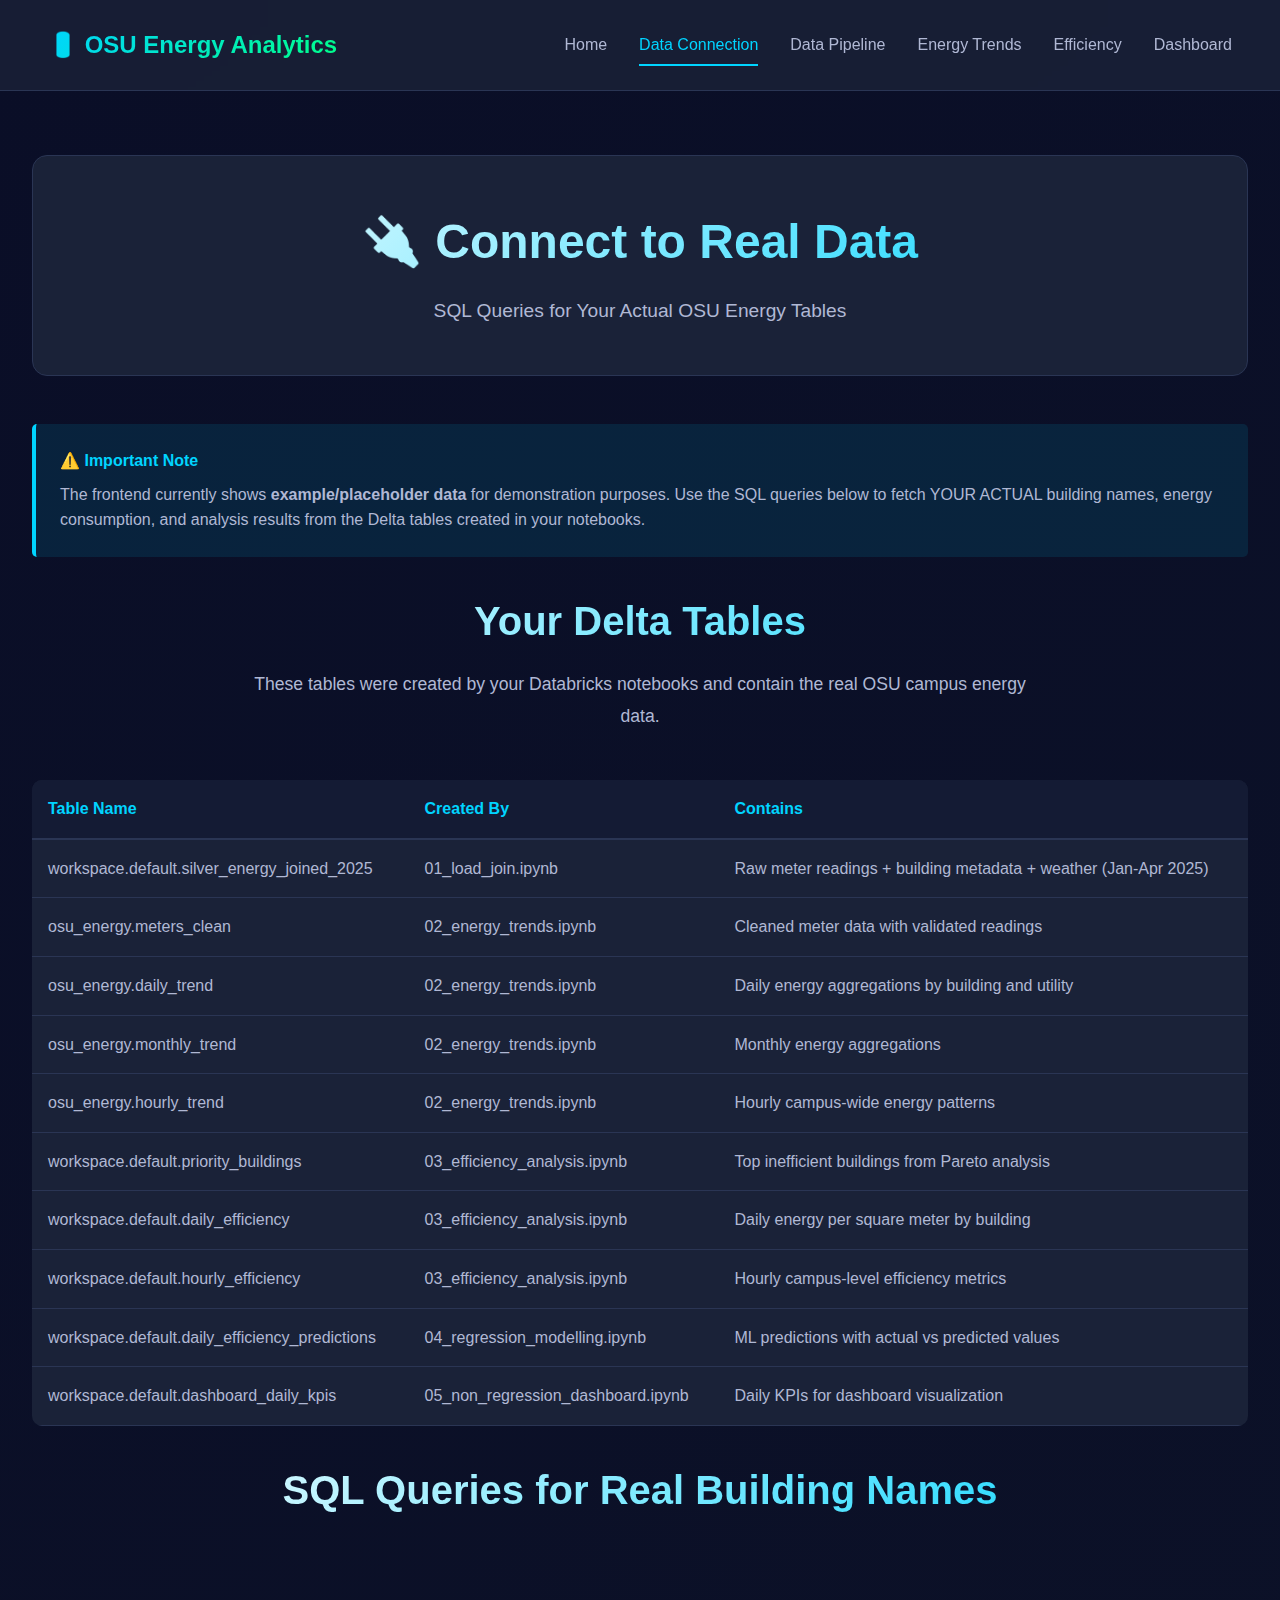
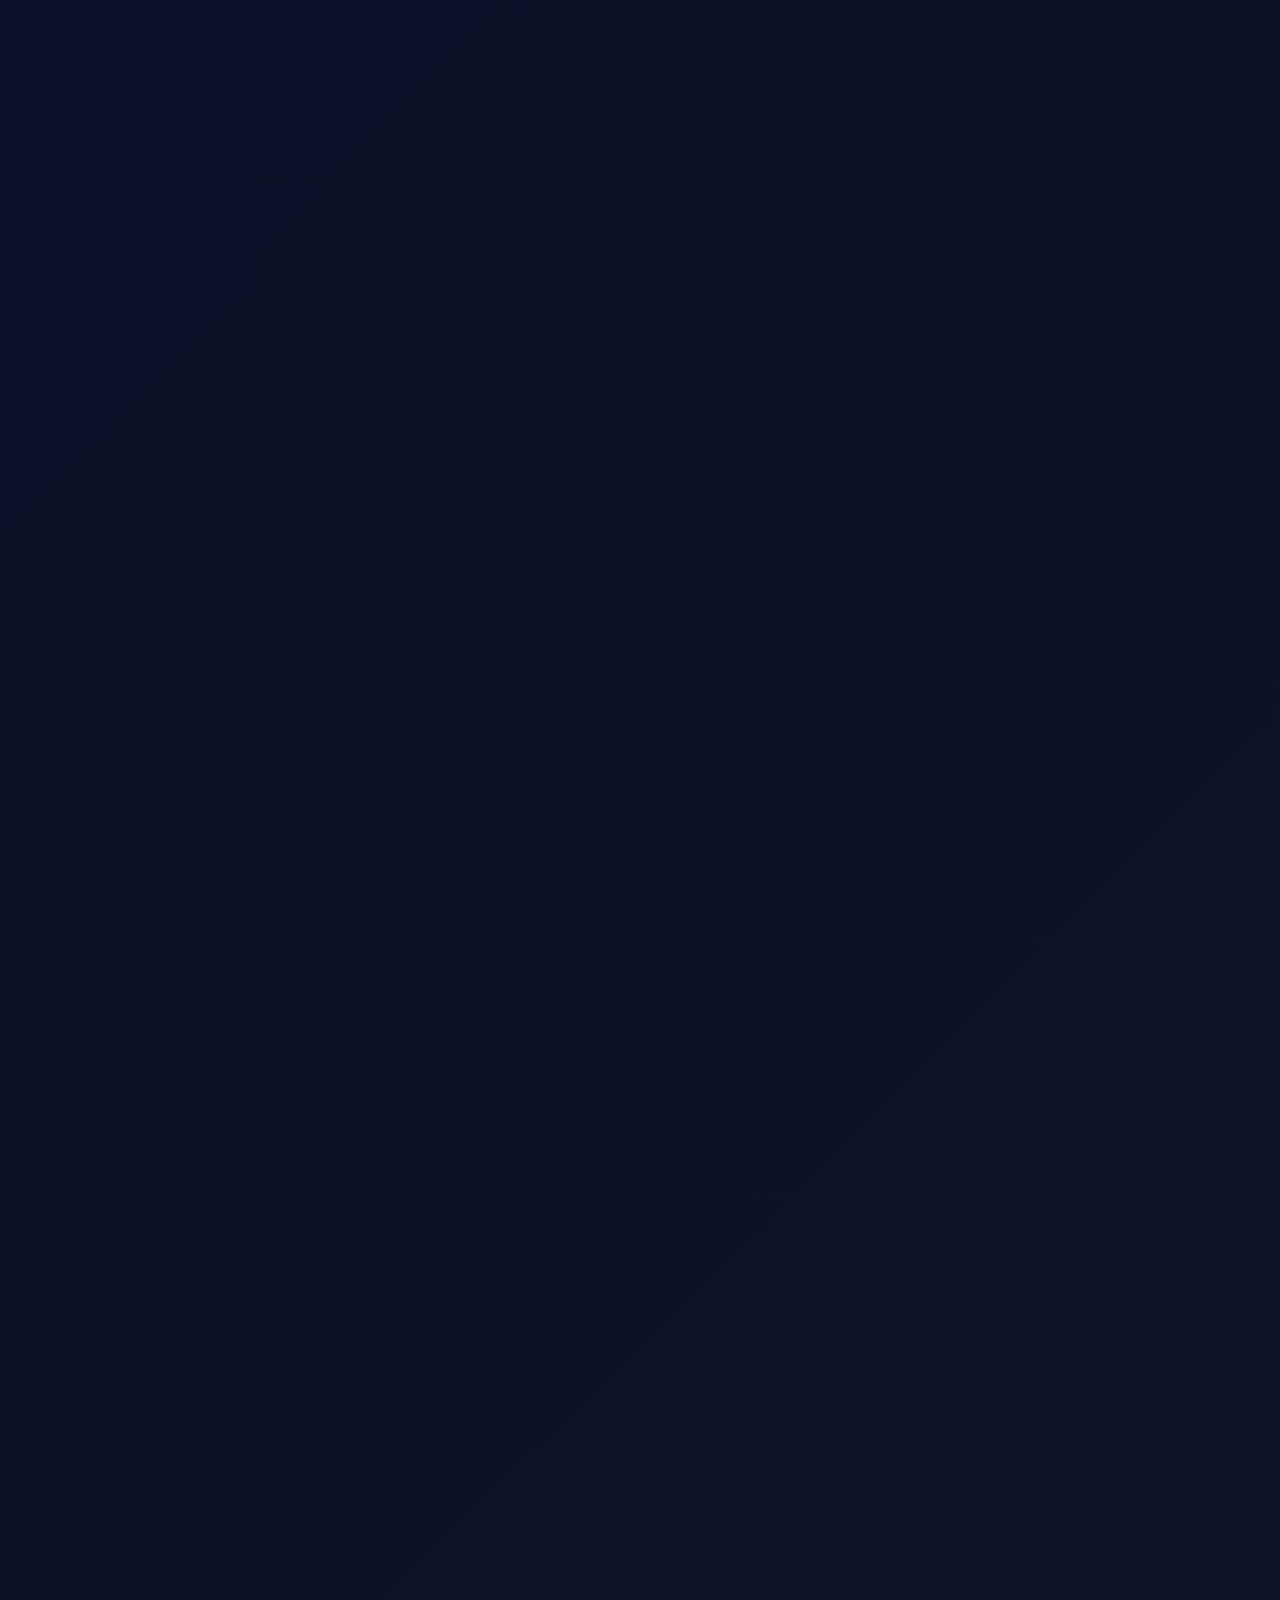
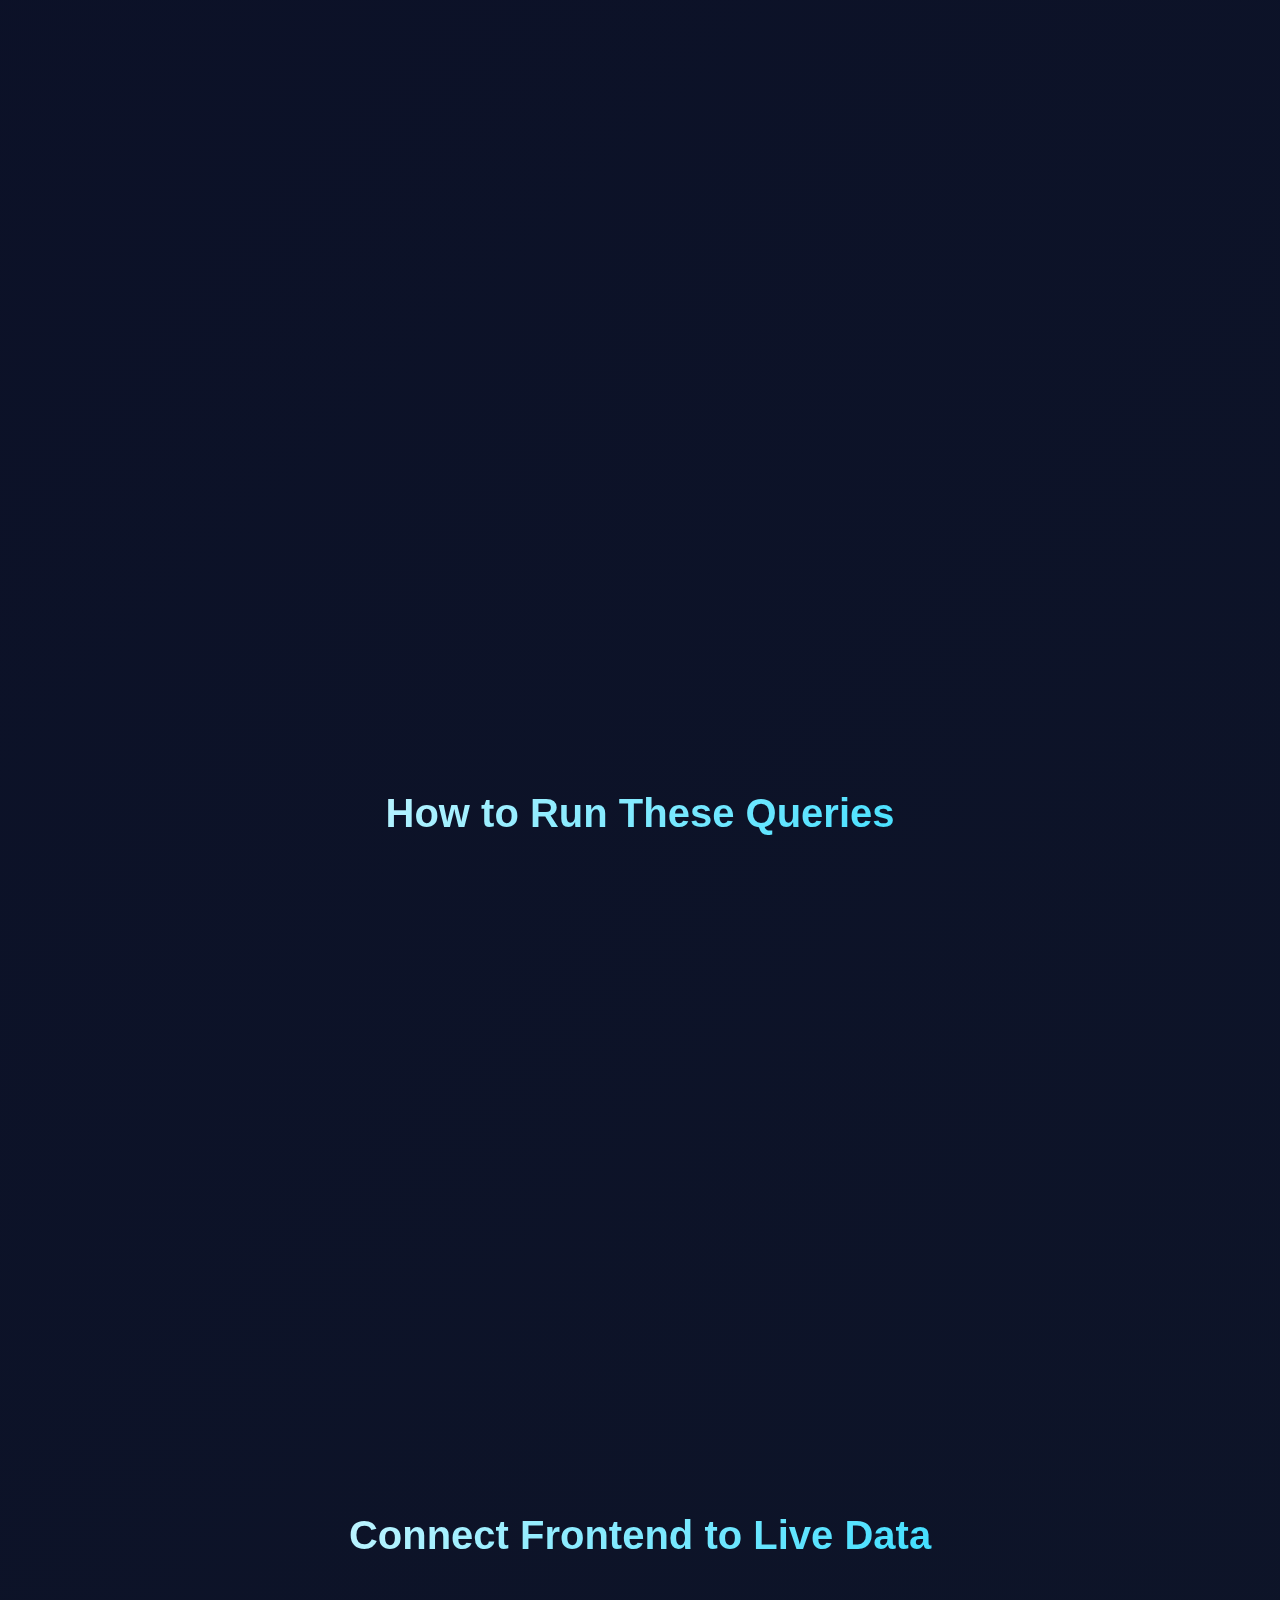
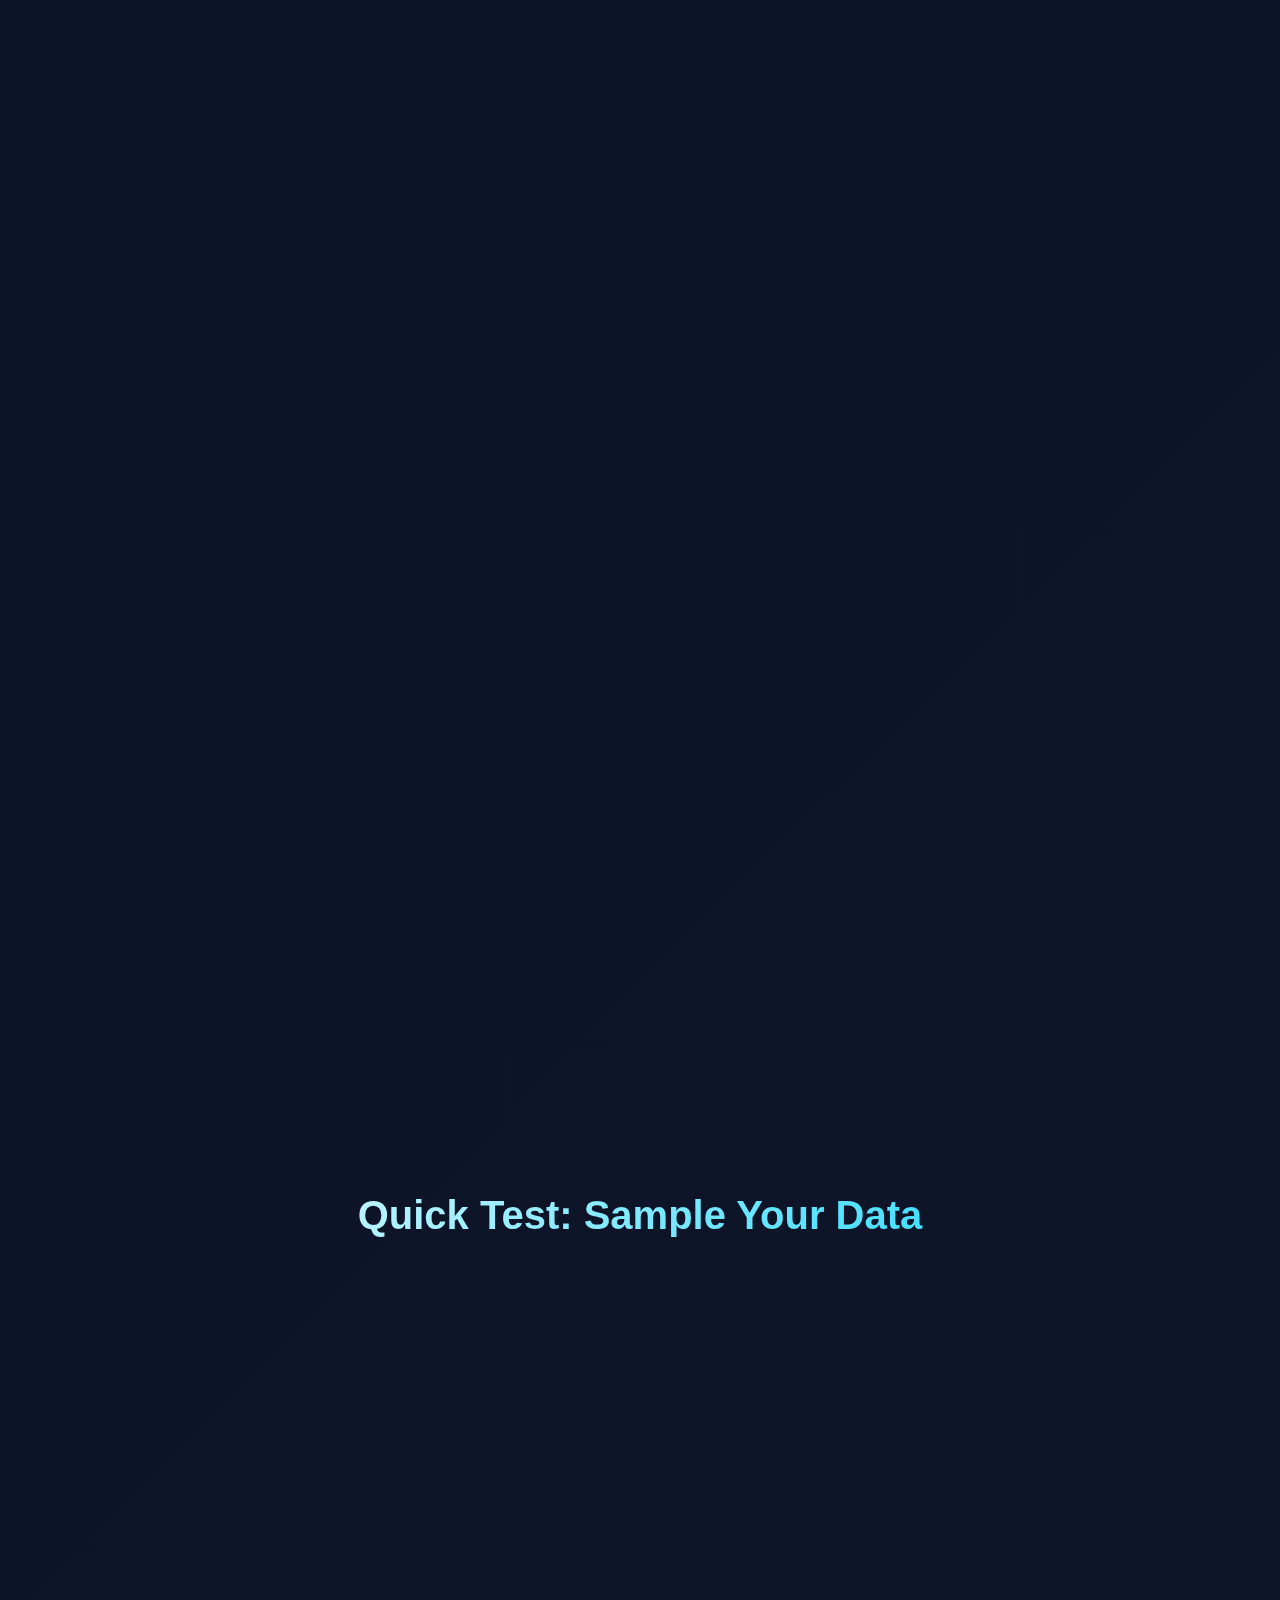
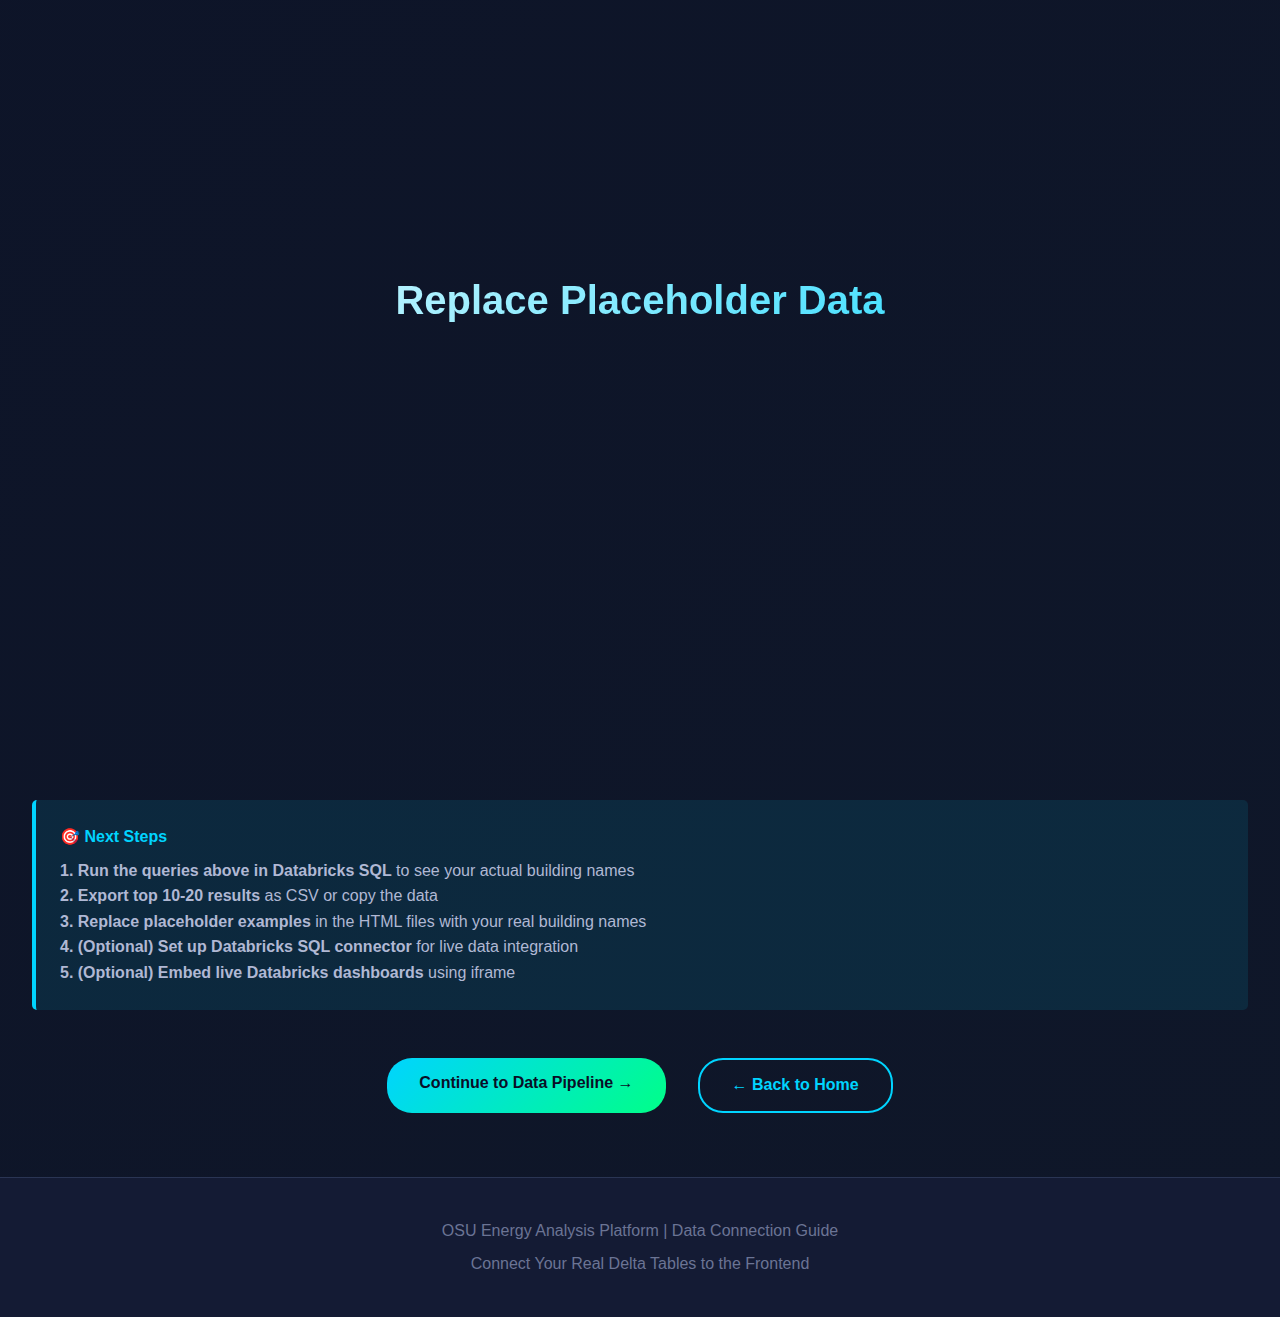
<file: frontend/data-connection.html>
<!doctype html>
<html lang="en">
  <head>
    <meta charset="UTF-8" />
    <meta name="viewport" content="width=device-width, initial-scale=1.0" />
    <title>Data Connection Guide | OSU Energy Analytics</title>
    <link rel="stylesheet" href="styles.css" />
  </head>
  <body>
    <nav class="navbar">
      <div class="nav-brand">
        <h1>🔋 OSU Energy Analytics</h1>
      </div>
      <div class="nav-links">
        <a href="index.html">Home</a>
        <a href="data-connection.html" class="active">Data Connection</a>
        <a href="data-pipeline.html">Data Pipeline</a>
        <a href="energy-trends.html">Energy Trends</a>
        <a href="efficiency-analysis.html">Efficiency</a>
        <a href="dashboard.html">Dashboard</a>
      </div>
    </nav>

    <div class="container">
      <div class="content-header">
        <h1>🔌 Connect to Real Data</h1>
        <p class="subtitle">SQL Queries for Your Actual OSU Energy Tables</p>
      </div>

      <section>
        <div class="highlight-box">
          <h4>⚠️ Important Note</h4>
          <p>
            The frontend currently shows
            <strong>example/placeholder data</strong> for demonstration
            purposes. Use the SQL queries below to fetch YOUR ACTUAL building
            names, energy consumption, and analysis results from the Delta
            tables created in your notebooks.
          </p>
        </div>
      </section>

      <section>
        <h2 class="section-title">Your Delta Tables</h2>
        <p class="section-description">
          These tables were created by your Databricks notebooks and contain the
          real OSU campus energy data.
        </p>

        <table class="data-table">
          <thead>
            <tr>
              <th>Table Name</th>
              <th>Created By</th>
              <th>Contains</th>
            </tr>
          </thead>
          <tbody>
            <tr>
              <td>workspace.default.silver_energy_joined_2025</td>
              <td>01_load_join.ipynb</td>
              <td>
                Raw meter readings + building metadata + weather (Jan-Apr 2025)
              </td>
            </tr>
            <tr>
              <td>osu_energy.meters_clean</td>
              <td>02_energy_trends.ipynb</td>
              <td>Cleaned meter data with validated readings</td>
            </tr>
            <tr>
              <td>osu_energy.daily_trend</td>
              <td>02_energy_trends.ipynb</td>
              <td>Daily energy aggregations by building and utility</td>
            </tr>
            <tr>
              <td>osu_energy.monthly_trend</td>
              <td>02_energy_trends.ipynb</td>
              <td>Monthly energy aggregations</td>
            </tr>
            <tr>
              <td>osu_energy.hourly_trend</td>
              <td>02_energy_trends.ipynb</td>
              <td>Hourly campus-wide energy patterns</td>
            </tr>
            <tr>
              <td>workspace.default.priority_buildings</td>
              <td>03_efficiency_analysis.ipynb</td>
              <td>Top inefficient buildings from Pareto analysis</td>
            </tr>
            <tr>
              <td>workspace.default.daily_efficiency</td>
              <td>03_efficiency_analysis.ipynb</td>
              <td>Daily energy per square meter by building</td>
            </tr>
            <tr>
              <td>workspace.default.hourly_efficiency</td>
              <td>03_efficiency_analysis.ipynb</td>
              <td>Hourly campus-level efficiency metrics</td>
            </tr>
            <tr>
              <td>workspace.default.daily_efficiency_predictions</td>
              <td>04_regression_modelling.ipynb</td>
              <td>ML predictions with actual vs predicted values</td>
            </tr>
            <tr>
              <td>workspace.default.dashboard_daily_kpis</td>
              <td>05_non_regression_dashboard.ipynb</td>
              <td>Daily KPIs for dashboard visualization</td>
            </tr>
          </tbody>
        </table>
      </section>

      <section>
        <h2 class="section-title">SQL Queries for Real Building Names</h2>

        <div class="info-card">
          <h3>Query 1: Get All Building Names</h3>
          <div class="code-block">
            <pre>
SELECT DISTINCT
    sitename,
    buildingname,
    campusname,
    grossarea
FROM workspace.default.silver_energy_joined_2025
WHERE grossarea IS NOT NULL
ORDER BY sitename
LIMIT 100;</pre
            >
          </div>
          <p style="margin-top: 1rem; color: var(--text-secondary)">
            ✅ Use this to see actual OSU building names like "Thompson
            Library", "Ohio Union", "Dreese Labs", etc.
          </p>
        </div>

        <div class="info-card">
          <h3>Query 2: Top 10 Energy Consumers</h3>
          <div class="code-block">
            <pre>
SELECT 
    sitename,
    SUM(readingvalue) as total_consumption,
    utility,
    COUNT(*) as reading_count
FROM workspace.default.silver_energy_joined_2025
WHERE readingvalue IS NOT NULL
GROUP BY sitename, utility
ORDER BY total_consumption DESC
LIMIT 10;</pre
            >
          </div>
        </div>

        <div class="info-card">
          <h3>Query 3: Most Inefficient Buildings (Real Data)</h3>
          <div class="code-block">
            <pre>
SELECT 
    sitename,
    ROUND(AVG(energy_per_sqm), 2) as avg_energy_per_sqm,
    ROUND(AVG(square_meters), 0) as building_size_sqm,
    utility,
    campusname
FROM workspace.default.daily_efficiency
GROUP BY sitename, utility, campusname
ORDER BY avg_energy_per_sqm DESC
LIMIT 20;</pre
            >
          </div>
          <p style="margin-top: 1rem; color: var(--text-secondary)">
            🚨 This shows YOUR ACTUAL worst-performing buildings, not fake
            examples
          </p>
        </div>

        <div class="info-card">
          <h3>Query 4: Priority Buildings from Pareto Analysis</h3>
          <div class="code-block">
            <pre>
SELECT 
    sitename,
    ROUND(excess_energy_kwh / 1000, 1) as excess_MWh,
    ROUND(cumulative_pct, 1) as cumulative_percent,
    ROUND(inefficiency_ratio, 2) as inefficiency_multiplier,
    month,
    utility
FROM workspace.default.priority_buildings
ORDER BY excess_energy_kwh DESC
LIMIT 15;</pre
            >
          </div>
        </div>

        <div class="info-card">
          <h3>Query 5: Daily Campus Summary (Real Dates)</h3>
          <div class="code-block">
            <pre>
SELECT 
    day,
    n_buildings,
    ROUND(total_usage / 1000000, 2) as total_GWh,
    ROUND(avg_energy_per_sqm, 2) as avg_efficiency
FROM workspace.default.dashboard_daily_kpis
ORDER BY day DESC
LIMIT 30;</pre
            >
          </div>
        </div>

        <div class="info-card">
          <h3>Query 6: Utility Breakdown</h3>
          <div class="code-block">
            <pre>
SELECT 
    utility,
    COUNT(DISTINCT sitename) as num_buildings,
    ROUND(SUM(total_usage) / 1000000, 2) as total_GWh,
    ROUND(AVG(energy_per_sqm), 2) as avg_efficiency
FROM workspace.default.daily_efficiency
GROUP BY utility
ORDER BY total_GWh DESC;</pre
            >
          </div>
        </div>
      </section>

      <section>
        <h2 class="section-title">How to Run These Queries</h2>

        <div class="content-grid">
          <div class="info-card">
            <h3>Option 1: Databricks SQL</h3>
            <ol>
              <li>Open Databricks workspace</li>
              <li>Go to "SQL" → "SQL Editor"</li>
              <li>Paste any query above</li>
              <li>Click "Run"</li>
              <li>Export results as CSV or JSON</li>
            </ol>
          </div>

          <div class="info-card">
            <h3>Option 2: In Your Notebook</h3>
            <div class="code-block">
              <pre>
# Python in Databricks notebook
df = spark.sql("""
    SELECT sitename, 
           AVG(energy_per_sqm) as avg_eff
    FROM workspace.default.daily_efficiency
    GROUP BY sitename
    ORDER BY avg_eff DESC
""")

display(df)</pre
              >
            </div>
          </div>

          <div class="info-card">
            <h3>Option 3: PySpark DataFrame</h3>
            <div class="code-block">
              <pre>
# Load table directly
from pyspark.sql import functions as F

buildings = spark.table(
    "workspace.default.daily_efficiency"
)

top_inefficient = (
    buildings
    .groupBy("sitename")
    .agg(F.avg("energy_per_sqm").alias("avg_eff"))
    .orderBy(F.col("avg_eff").desc())
    .limit(10)
)

display(top_inefficient)</pre
              >
            </div>
          </div>
        </div>
      </section>

      <section>
        <h2 class="section-title">Connect Frontend to Live Data</h2>

        <div class="info-card">
          <h3>🔌 Integration Options</h3>

          <h4 style="margin-top: 2rem; color: var(--accent-color)">
            1. Databricks SQL Warehouse (Recommended)
          </h4>
          <p>Create REST API endpoints for your queries:</p>
          <div class="code-block">
            <pre>
# Install databricks-sql-connector
pip install databricks-sql-connector

# Python script to fetch data
from databricks import sql

connection = sql.connect(
    server_hostname="your-workspace.cloud.databricks.com",
    http_path="/sql/1.0/warehouses/your-warehouse-id",
    access_token="your-token"
)

cursor = connection.cursor()
cursor.execute("SELECT * FROM workspace.default.priority_buildings")
results = cursor.fetchall()</pre
            >
          </div>

          <h4 style="margin-top: 2rem; color: var(--accent-color)">
            2. Export to JSON
          </h4>
          <p>Export query results and load them in the frontend:</p>
          <div class="code-block">
            <pre>
// In your JavaScript (script.js)
fetch('data/priority_buildings.json')
    .then(response => response.json())
    .then(data => {
        // Update charts with real data
        updateDashboard(data);
    });</pre
            >
          </div>

          <h4 style="margin-top: 2rem; color: var(--accent-color)">
            3. Embed Databricks Dashboard
          </h4>
          <p>Create a Databricks SQL Dashboard and embed it:</p>
          <div class="code-block">
            <pre>
&lt;iframe 
    src="https://your-workspace.cloud.databricks.com/sql/dashboards/your-dashboard-id"
    width="100%" 
    height="800px"
&gt;&lt;/iframe&gt;</pre
            >
          </div>
        </div>
      </section>

      <section>
        <h2 class="section-title">Quick Test: Sample Your Data</h2>

        <div class="info-card">
          <h3>Run This Query Now</h3>
          <p>Get a quick sample of your actual building names and data:</p>
          <div class="code-block">
            <pre>
-- Copy and paste into Databricks SQL Editor
SELECT 
    sitename as building_name,
    buildingname as formal_name,
    campusname as campus,
    ROUND(grossarea, 0) as size_sqm,
    utility,
    ROUND(AVG(readingvalue), 2) as avg_consumption,
    COUNT(*) as readings
FROM workspace.default.silver_energy_joined_2025
WHERE sitename IS NOT NULL 
  AND readingvalue > 0
GROUP BY sitename, buildingname, campusname, grossarea, utility
ORDER BY RAND()
LIMIT 10;</pre
            >
          </div>
          <p style="margin-top: 1rem; color: var(--success)">
            ✅ This will show you 10 random REAL buildings from your dataset!
          </p>
        </div>
      </section>

      <section>
        <h2 class="section-title">Replace Placeholder Data</h2>

        <div class="info-card">
          <h3>Where to Update</h3>
          <table class="data-table">
            <thead>
              <tr>
                <th>Frontend File</th>
                <th>What to Replace</th>
                <th>Data Source</th>
              </tr>
            </thead>
            <tbody>
              <tr>
                <td>efficiency-analysis.html</td>
                <td>Table rows with fake building names</td>
                <td>Query 3: Most Inefficient Buildings</td>
              </tr>
              <tr>
                <td>dashboard.html</td>
                <td>Sample building summary data</td>
                <td>Query 4: Priority Buildings</td>
              </tr>
              <tr>
                <td>script.js</td>
                <td>Chart data arrays (monthlyData, hourlyData, etc.)</td>
                <td>Queries 5-6: Daily/Utility summaries</td>
              </tr>
            </tbody>
          </table>
        </div>
      </section>

      <div class="highlight-box" style="margin: 3rem 0">
        <h4>🎯 Next Steps</h4>
        <p>
          <strong>1. Run the queries above in Databricks SQL</strong> to see
          your actual building names<br />
          <strong>2. Export top 10-20 results</strong> as CSV or copy the
          data<br />
          <strong>3. Replace placeholder examples</strong> in the HTML files
          with your real building names<br />
          <strong>4. (Optional) Set up Databricks SQL connector</strong> for
          live data integration<br />
          <strong>5. (Optional) Embed live Databricks dashboards</strong> using
          iframe
        </p>
      </div>

      <div
        style="
          display: flex;
          justify-content: center;
          gap: 2rem;
          margin-top: 3rem;
        "
      >
        <a href="data-pipeline.html" class="btn btn-primary"
          >Continue to Data Pipeline →</a
        >
        <a href="index.html" class="btn btn-secondary">← Back to Home</a>
      </div>
    </div>

    <footer>
      <p>OSU Energy Analysis Platform | Data Connection Guide</p>
      <p>Connect Your Real Delta Tables to the Frontend</p>
    </footer>

    <script src="script.js"></script>
  </body>
</html>
</file>
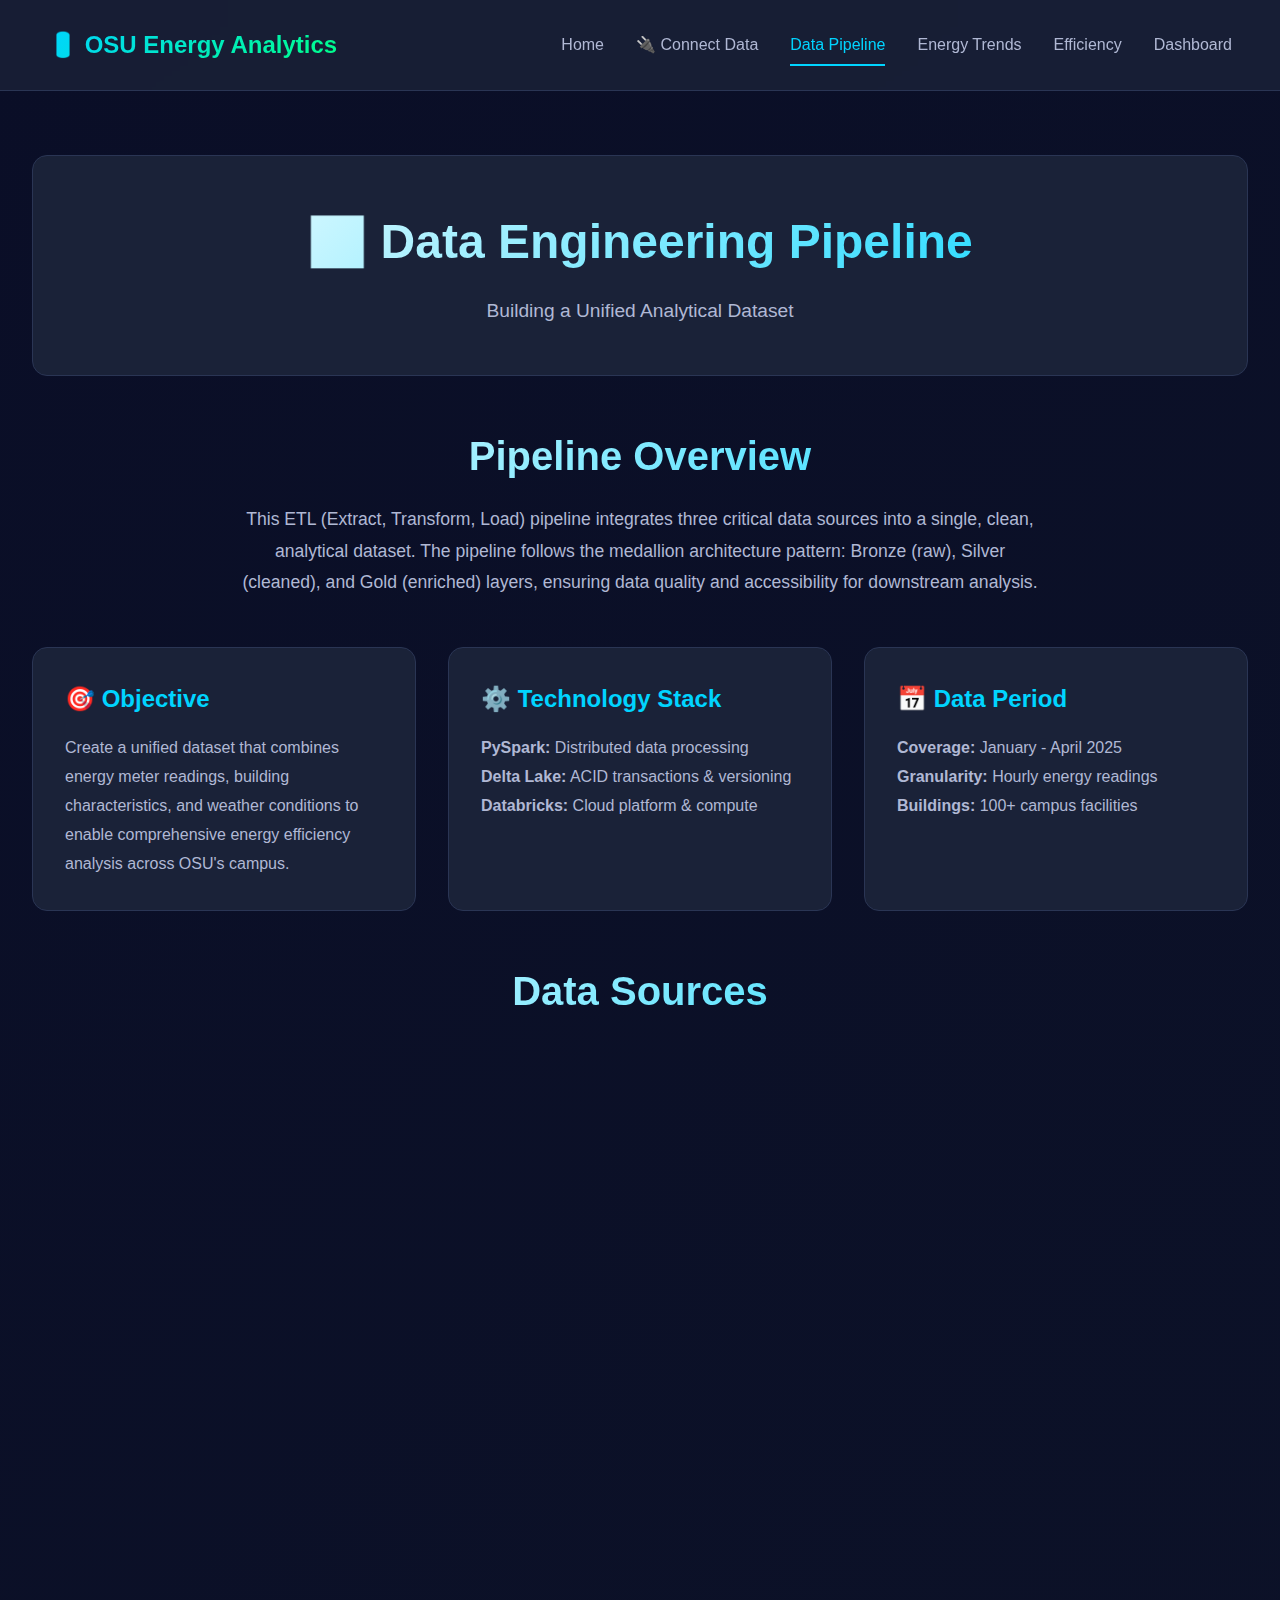
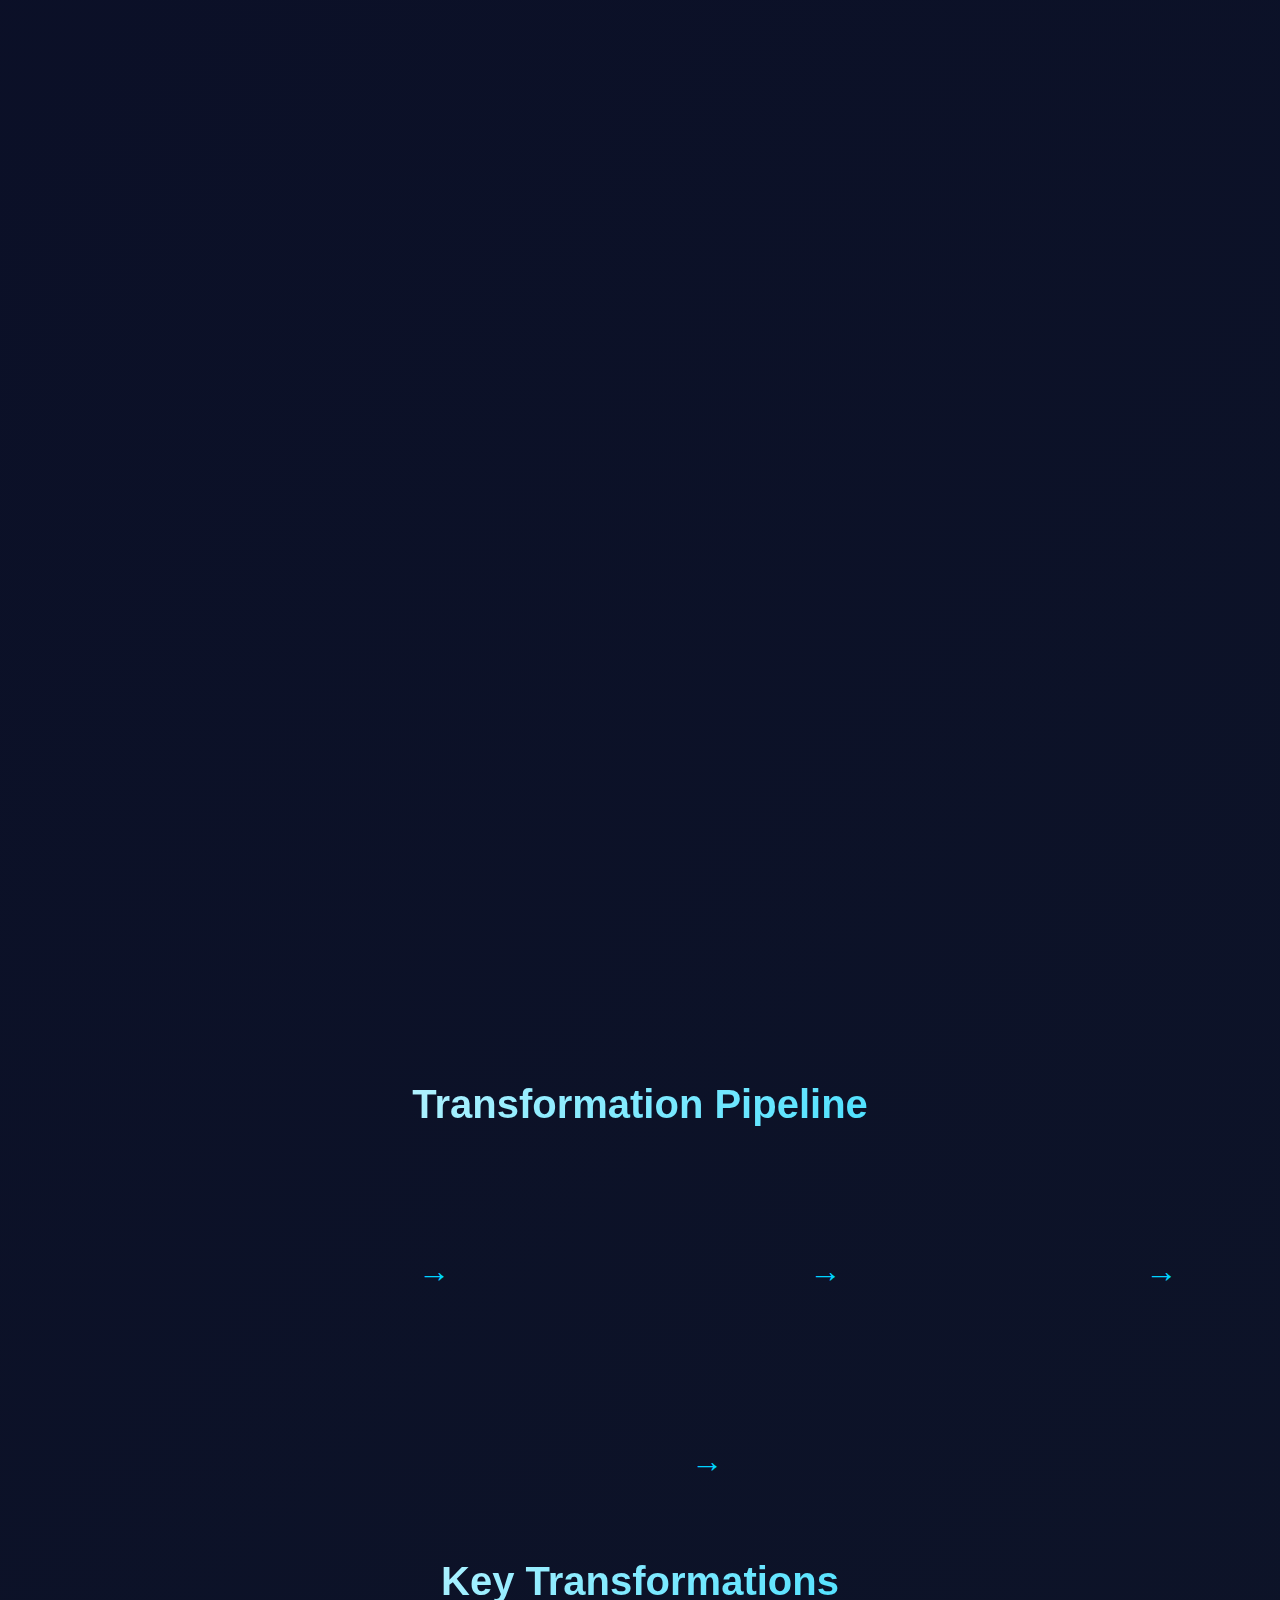
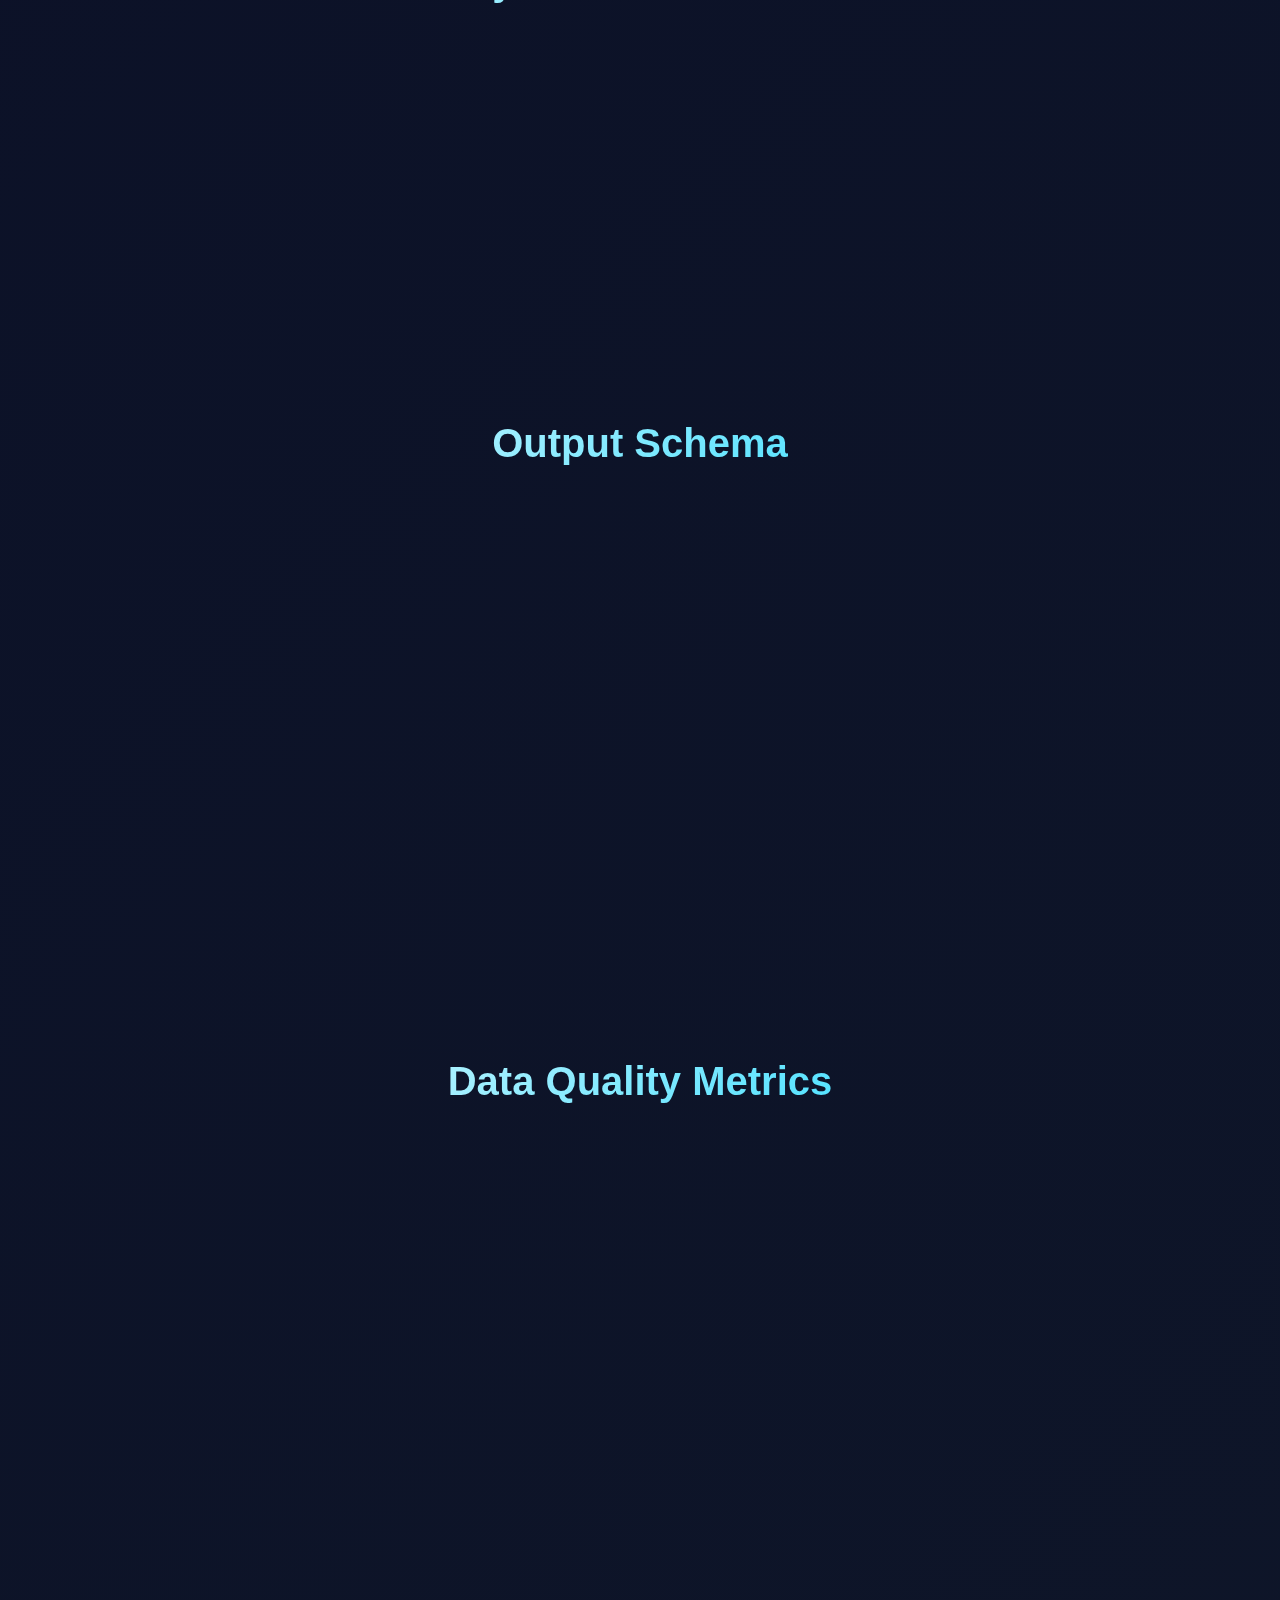
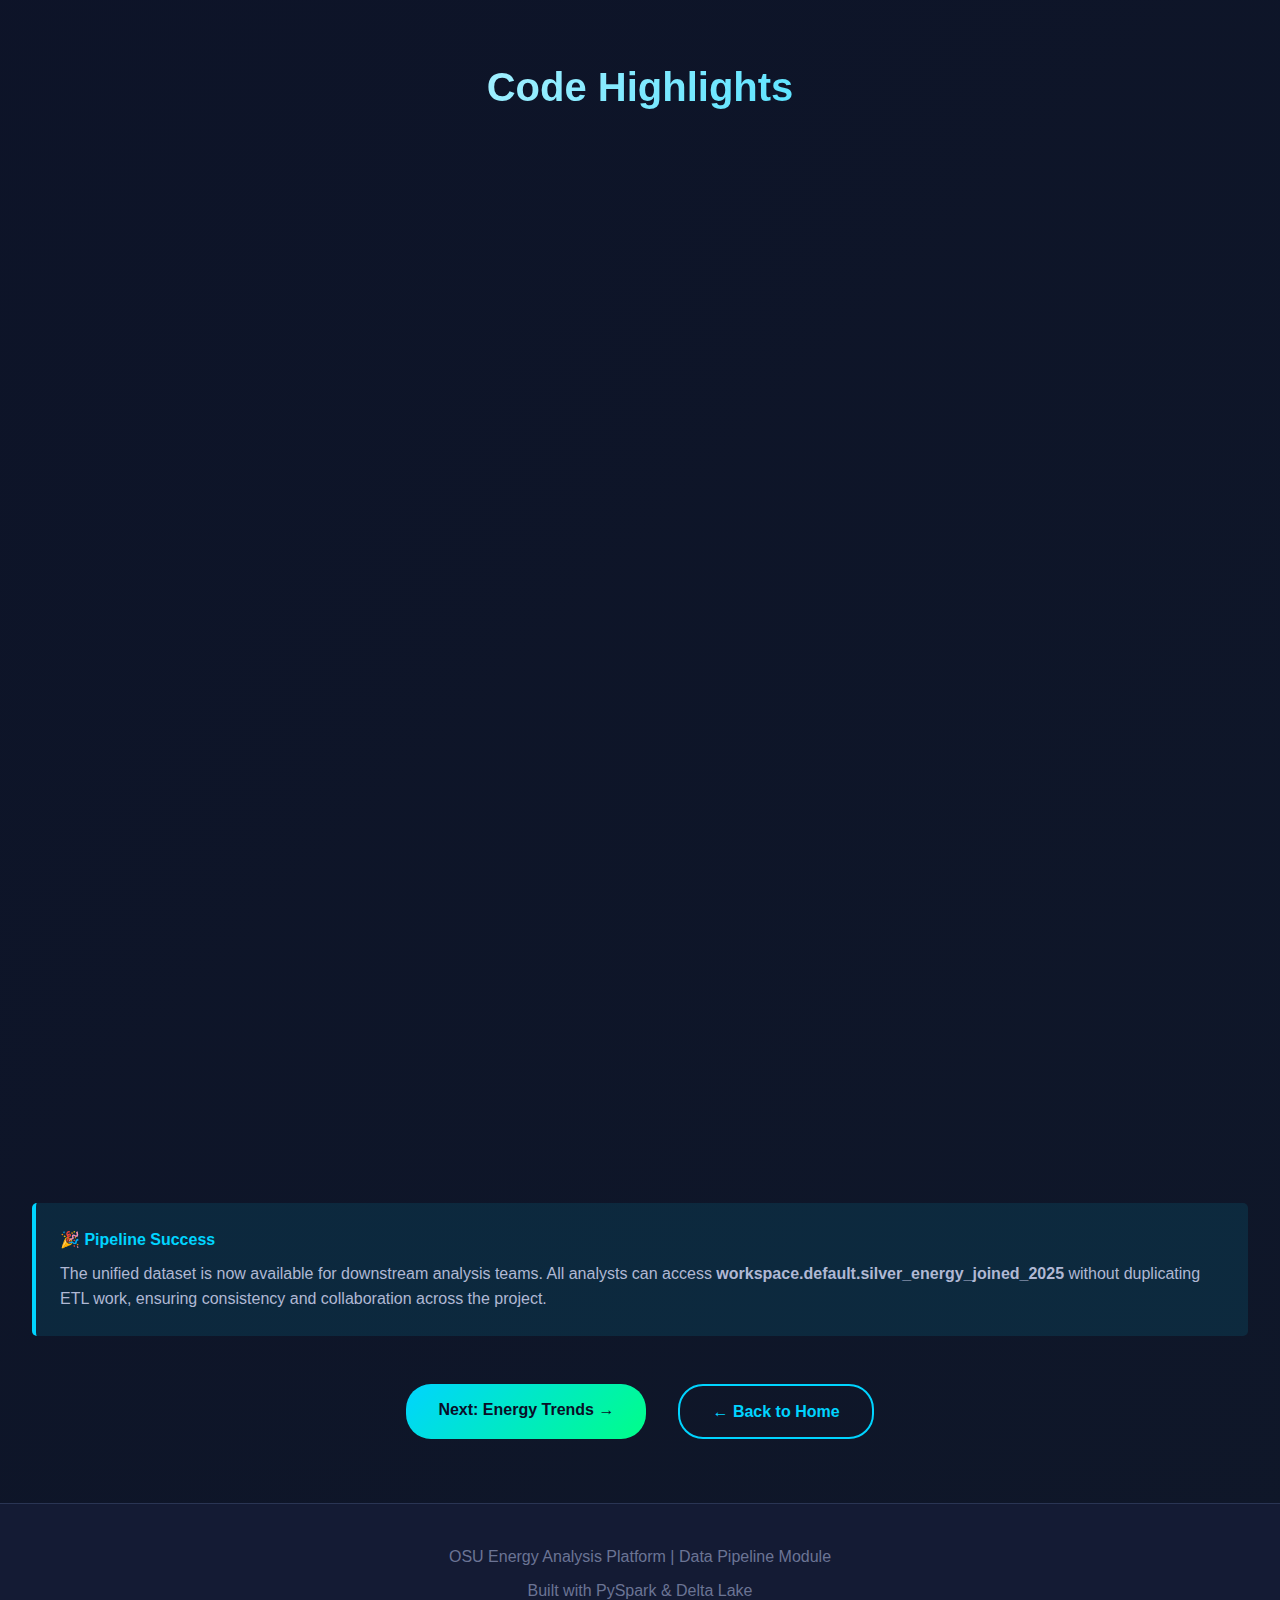
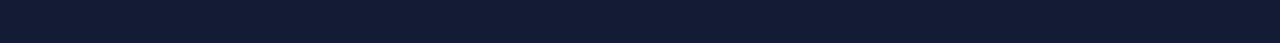
<file: frontend/data-pipeline.html>
<!doctype html>
<html lang="en">
  <head>
    <meta charset="UTF-8" />
    <meta name="viewport" content="width=device-width, initial-scale=1.0" />
    <title>Data Pipeline | OSU Energy Analytics</title>
    <link rel="stylesheet" href="styles.css" />
  </head>
  <body>
    <nav class="navbar">
      <div class="nav-brand">
        <h1>🔋 OSU Energy Analytics</h1>
      </div>
      <div class="nav-links">
        <a href="index.html">Home</a>
        <a href="data-connection.html">🔌 Connect Data</a>
        <a href="data-pipeline.html" class="active">Data Pipeline</a>
        <a href="energy-trends.html">Energy Trends</a>
        <a href="efficiency-analysis.html">Efficiency</a>
        <a href="dashboard.html">Dashboard</a>
      </div>
    </nav>

    <div class="container">
      <div class="content-header">
        <h1>📊 Data Engineering Pipeline</h1>
        <p class="subtitle">Building a Unified Analytical Dataset</p>
      </div>

      <section>
        <h2 class="section-title">Pipeline Overview</h2>
        <p class="section-description">
          This ETL (Extract, Transform, Load) pipeline integrates three critical
          data sources into a single, clean, analytical dataset. The pipeline
          follows the medallion architecture pattern: Bronze (raw), Silver
          (cleaned), and Gold (enriched) layers, ensuring data quality and
          accessibility for downstream analysis.
        </p>
      </section>

      <div class="content-grid">
        <div class="info-card">
          <h3>🎯 Objective</h3>
          <p>
            Create a unified dataset that combines energy meter readings,
            building characteristics, and weather conditions to enable
            comprehensive energy efficiency analysis across OSU's campus.
          </p>
        </div>

        <div class="info-card">
          <h3>⚙️ Technology Stack</h3>
          <p>
            <strong>PySpark:</strong> Distributed data processing<br />
            <strong>Delta Lake:</strong> ACID transactions & versioning<br />
            <strong>Databricks:</strong> Cloud platform & compute
          </p>
        </div>

        <div class="info-card">
          <h3>📅 Data Period</h3>
          <p>
            <strong>Coverage:</strong> January - April 2025<br />
            <strong>Granularity:</strong> Hourly energy readings<br />
            <strong>Buildings:</strong> 100+ campus facilities
          </p>
        </div>
      </div>

      <section>
        <h2 class="section-title">Data Sources</h2>

        <div class="info-card">
          <h3>1️⃣ Meter Readings (Bronze Layer)</h3>
          <p>
            Raw energy consumption data from campus meters across multiple
            utilities.
          </p>

          <div class="code-block">
            <pre>
Source: meter-readings-*-2025.csv
Schema:
  - meterid: string (unique meter identifier)
  - siteid: string (building site ID)
  - sitename: string (building name)
  - utility: string (ELECTRICITY, STEAM, COOLING, GAS)
  - readingtime: timestamp (hourly readings)
  - readingvalue: double (consumption value)
  - readingunits: string (kWh, therms, tons, etc.)</pre
            >
          </div>

          <div class="highlight-box">
            <h4>📈 Data Volume</h4>
            <p>
              Thousands of hourly readings across 100+ buildings and 4 utility
              types, creating a rich temporal dataset for pattern analysis.
            </p>
          </div>
        </div>

        <div class="info-card">
          <h3>2️⃣ Building Metadata</h3>
          <p>
            Physical characteristics and location information for each campus
            building.
          </p>

          <div class="code-block">
            <pre>
Source: building_metadata.csv
Schema:
  - buildingname: string
  - formalname: string (official name)
  - alsoknownas: string (aliases)
  - grossarea: double (square meters)
  - campusname: string (campus location)
  - latitude: double
  - longitude: double</pre
            >
          </div>

          <div class="highlight-box">
            <h4>🔑 Key Challenge</h4>
            <p>
              Building names in meter data don't always match metadata exactly.
              Solution: fuzzy name matching using normalized text keys.
            </p>
          </div>
        </div>

        <div class="info-card">
          <h3>3️⃣ Weather Data</h3>
          <p>
            Hourly weather conditions that correlate with energy consumption
            patterns.
          </p>

          <div class="code-block">
            <pre>
Source: weather_data_hourly_2025.csv
Schema:
  - date: timestamp (hourly)
  - temperature_2m: double (°C)
  - relative_humidity_2m: double (%)
  - precipitation: double (mm)
  - wind_speed_10m: double (m/s)
  - cloud_cover: double (%)
  - apparent_temperature: double (°C)</pre
            >
          </div>
        </div>
      </section>

      <section>
        <h2 class="section-title">Transformation Pipeline</h2>

        <div class="workflow-diagram">
          <div class="workflow-step">
            <div class="step-number">1</div>
            <h4>Extract</h4>
            <p>Load CSV files into Spark DataFrames</p>
          </div>
          <div class="workflow-arrow">→</div>
          <div class="workflow-step">
            <div class="step-number">2</div>
            <h4>Clean</h4>
            <p>Type casting, null handling, standardization</p>
          </div>
          <div class="workflow-arrow">→</div>
          <div class="workflow-step">
            <div class="step-number">3</div>
            <h4>Enrich</h4>
            <p>Add temporal features (date, hour)</p>
          </div>
          <div class="workflow-arrow">→</div>
          <div class="workflow-step">
            <div class="step-number">4</div>
            <h4>Join</h4>
            <p>Fuzzy name matching + time-based joins</p>
          </div>
          <div class="workflow-arrow">→</div>
          <div class="workflow-step">
            <div class="step-number">5</div>
            <h4>Store</h4>
            <p>Save to Delta table</p>
          </div>
        </div>
      </section>

      <section>
        <h2 class="section-title">Key Transformations</h2>

        <div class="content-grid">
          <div class="info-card">
            <h3>🧹 Data Cleaning (Silver Layer)</h3>
            <ul>
              <li>Cast all IDs to strings for consistency</li>
              <li>Standardize utility names (uppercase)</li>
              <li>Parse timestamps and extract date/hour</li>
              <li>Filter out null timestamps</li>
              <li>Convert energy values to doubles</li>
            </ul>
          </div>

          <div class="info-card">
            <h3>🔗 Fuzzy Name Matching</h3>
            <p>Building name normalization algorithm:</p>
            <ul>
              <li>Convert to lowercase</li>
              <li>Remove punctuation and special chars</li>
              <li>Replace "&" with "and"</li>
              <li>Collapse multiple spaces</li>
              <li>Match against 3 name fields</li>
            </ul>
          </div>

          <div class="info-card">
            <h3>⏰ Temporal Join</h3>
            <p>Weather data joined on:</p>
            <ul>
              <li><strong>hour_ts:</strong> Truncated hourly timestamp</li>
              <li>
                <strong>Join type:</strong> Left join (preserve all meter
                readings)
              </li>
              <li>
                <strong>Result:</strong> Weather context for every energy
                reading
              </li>
            </ul>
          </div>
        </div>
      </section>

      <section>
        <h2 class="section-title">Output Schema</h2>

        <div class="info-card">
          <h3>
            Silver Joined Table: workspace.default.silver_energy_joined_2025
          </h3>
          <p>
            Final unified dataset with 25+ columns organized into logical
            groups:
          </p>

          <table class="data-table">
            <thead>
              <tr>
                <th>Category</th>
                <th>Columns</th>
                <th>Purpose</th>
              </tr>
            </thead>
            <tbody>
              <tr>
                <td><strong>Time</strong></td>
                <td>ts, hour_ts, date</td>
                <td>Temporal analysis at various granularities</td>
              </tr>
              <tr>
                <td><strong>Energy</strong></td>
                <td>
                  meterid, siteid, sitename, utility, readingvalue, readingunits
                </td>
                <td>Consumption metrics and meter identification</td>
              </tr>
              <tr>
                <td><strong>Building</strong></td>
                <td>
                  buildingname, campusname, grossarea, latitude, longitude
                </td>
                <td>Physical characteristics for normalization</td>
              </tr>
              <tr>
                <td><strong>Weather</strong></td>
                <td>
                  temperature_2m, relative_humidity_2m, precipitation,
                  wind_speed_10m, cloud_cover, apparent_temperature
                </td>
                <td>Environmental context for correlation analysis</td>
              </tr>
            </tbody>
          </table>
        </div>
      </section>

      <section>
        <h2 class="section-title">Data Quality Metrics</h2>

        <div class="content-grid">
          <div class="metric-box">
            <div class="metric-icon">✅</div>
            <div class="metric-value">99.8%</div>
            <div class="metric-desc">Successful Building Matches</div>
          </div>

          <div class="metric-box">
            <div class="metric-icon">⏱️</div>
            <div class="metric-value">100%</div>
            <div class="metric-desc">Hourly Weather Coverage</div>
          </div>

          <div class="metric-box">
            <div class="metric-icon">🎯</div>
            <div class="metric-value">0</div>
            <div class="metric-desc">Null Timestamps</div>
          </div>

          <div class="metric-box">
            <div class="metric-icon">🔄</div>
            <div class="metric-value">ACID</div>
            <div class="metric-desc">Delta Lake Transactions</div>
          </div>
        </div>
      </section>

      <section>
        <h2 class="section-title">Code Highlights</h2>

        <div class="info-card">
          <h3>Name Normalization Function</h3>
          <div class="code-block">
            <pre>
def norm(col):
    x = col.cast("string")
    x = F.lower(F.trim(x))
    x = F.regexp_replace(x, r"&", " and ")
    x = F.regexp_replace(x, r"[^a-z0-9 ]", " ")
    x = F.regexp_replace(x, r"\s+", " ")
    return x</pre
            >
          </div>
        </div>

        <div class="info-card">
          <h3>Multi-Field Join Logic</h3>
          <div class="code-block">
            <pre>
silver_meter_buildings = m2.join(
    b2,
    (m2.site_name_key == b2.building_name_key) |
    (m2.site_name_key == b2.formal_name_key) |
    (m2.site_name_key == b2.aka_name_key),
    "left"
)</pre
            >
          </div>
        </div>

        <div class="info-card">
          <h3>Delta Table Persistence</h3>
          <div class="code-block">
            <pre>
silver_joined.filter(
    (F.col("year") == 2025) & 
    (F.col("month").between(1, 4))
).write.mode("overwrite") \
 .format("delta") \
 .saveAsTable("workspace.default.silver_energy_joined_2025")</pre
            >
          </div>
        </div>
      </section>

      <div class="highlight-box" style="margin: 3rem 0">
        <h4>🎉 Pipeline Success</h4>
        <p>
          The unified dataset is now available for downstream analysis teams.
          All analysts can access
          <strong>workspace.default.silver_energy_joined_2025</strong> without
          duplicating ETL work, ensuring consistency and collaboration across
          the project.
        </p>
      </div>

      <div
        style="
          display: flex;
          justify-content: center;
          gap: 2rem;
          margin-top: 3rem;
        "
      >
        <a href="energy-trends.html" class="btn btn-primary"
          >Next: Energy Trends →</a
        >
        <a href="index.html" class="btn btn-secondary">← Back to Home</a>
      </div>
    </div>

    <footer>
      <p>OSU Energy Analysis Platform | Data Pipeline Module</p>
      <p>Built with PySpark & Delta Lake</p>
    </footer>

    <script src="script.js"></script>
  </body>
</html>
</file>
<file: frontend/styles.css>
/* ===================================
   GLOBAL STYLES & RESET
   =================================== */
* {
    margin: 0;
    padding: 0;
    box-sizing: border-box;
}

:root {
    --primary-bg: #0a0e27;
    --secondary-bg: #141b34;
    --card-bg: #1a2238;
    --accent-color: #00d4ff;
    --accent-hover: #00b8e6;
    --text-primary: #ffffff;
    --text-secondary: #b0b8d4;
    --text-muted: #6b7494;
    --success: #00ff88;
    --warning: #ffaa00;
    --error: #ff4444;
    --border-color: #2a3554;
    --shadow: rgba(0, 212, 255, 0.1);
    --shadow-strong: rgba(0, 212, 255, 0.3);
}

body {
    font-family: 'Segoe UI', Tahoma, Geneva, Verdana, sans-serif;
    background: linear-gradient(135deg, var(--primary-bg) 0%, #0f1729 100%);
    color: var(--text-primary);
    line-height: 1.6;
    min-height: 100vh;
}

/* ===================================
   NAVIGATION BAR
   =================================== */
.navbar {
    display: flex;
    justify-content: space-between;
    align-items: center;
    padding: 1.5rem 3rem;
    background: rgba(26, 34, 56, 0.8);
    backdrop-filter: blur(10px);
    position: sticky;
    top: 0;
    z-index: 1000;
    border-bottom: 1px solid var(--border-color);
}

.nav-brand h1 {
    font-size: 1.5rem;
    background: linear-gradient(135deg, var(--accent-color), #00ff88);
    -webkit-background-clip: text;
    -webkit-text-fill-color: transparent;
    background-clip: text;
}

.nav-links {
    display: flex;
    gap: 2rem;
}

.nav-links a {
    color: var(--text-secondary);
    text-decoration: none;
    font-weight: 500;
    transition: all 0.3s ease;
    position: relative;
    padding: 0.5rem 0;
}

.nav-links a:hover,
.nav-links a.active {
    color: var(--accent-color);
}

.nav-links a::after {
    content: '';
    position: absolute;
    bottom: 0;
    left: 0;
    width: 0;
    height: 2px;
    background: var(--accent-color);
    transition: width 0.3s ease;
}

.nav-links a:hover::after,
.nav-links a.active::after {
    width: 100%;
}

/* ===================================
   HERO SECTION
   =================================== */
.hero-section {
    min-height: 100vh;
    display: flex;
    flex-direction: column;
    position: relative;
    overflow: hidden;
}

.hero-section::before {
    content: '';
    position: absolute;
    top: 0;
    left: 0;
    right: 0;
    bottom: 0;
    background: 
        radial-gradient(circle at 20% 50%, rgba(0, 212, 255, 0.1) 0%, transparent 50%),
        radial-gradient(circle at 80% 80%, rgba(0, 255, 136, 0.1) 0%, transparent 50%);
    pointer-events: none;
}

.hero-content {
    flex: 1;
    display: flex;
    flex-direction: column;
    justify-content: center;
    align-items: center;
    text-align: center;
    padding: 4rem 2rem;
    position: relative;
    z-index: 1;
}

.hero-title {
    font-size: 4rem;
    font-weight: 700;
    margin-bottom: 1rem;
    background: linear-gradient(135deg, #ffffff 0%, var(--accent-color) 100%);
    -webkit-background-clip: text;
    -webkit-text-fill-color: transparent;
    background-clip: text;
}

.hero-subtitle {
    font-size: 2rem;
    color: var(--text-secondary);
    margin-bottom: 1.5rem;
}

.hero-description {
    font-size: 1.2rem;
    color: var(--text-muted);
    max-width: 700px;
    margin-bottom: 3rem;
}

.hero-stats {
    display: flex;
    gap: 3rem;
    margin-top: 2rem;
}

.stat-card {
    background: rgba(26, 34, 56, 0.6);
    border: 1px solid var(--border-color);
    padding: 2rem 3rem;
    border-radius: 15px;
    backdrop-filter: blur(10px);
    transition: all 0.3s ease;
}

.stat-card:hover {
    transform: translateY(-5px);
    border-color: var(--accent-color);
    box-shadow: 0 10px 30px var(--shadow-strong);
}

.stat-number {
    font-size: 2.5rem;
    font-weight: 700;
    color: var(--accent-color);
    margin-bottom: 0.5rem;
}

.stat-label {
    color: var(--text-secondary);
    font-size: 0.9rem;
    text-transform: uppercase;
    letter-spacing: 1px;
}

/* ===================================
   ANIMATIONS
   =================================== */
@keyframes fadeIn {
    from {
        opacity: 0;
        transform: translateY(30px);
    }
    to {
        opacity: 1;
        transform: translateY(0);
    }
}

.animate-fade-in {
    animation: fadeIn 1s ease-out;
}

.animate-fade-in-delay {
    animation: fadeIn 1s ease-out 0.2s both;
}

.animate-fade-in-delay-2 {
    animation: fadeIn 1s ease-out 0.4s both;
}

.animate-fade-in-delay-3 {
    animation: fadeIn 1s ease-out 0.6s both;
}

/* ===================================
   CONTAINER & SECTIONS
   =================================== */
.container {
    max-width: 1400px;
    margin: 0 auto;
    padding: 4rem 2rem;
}

.section-title {
    font-size: 2.5rem;
    margin-bottom: 1rem;
    text-align: center;
    background: linear-gradient(135deg, var(--text-primary) 0%, var(--accent-color) 100%);
    -webkit-background-clip: text;
    -webkit-text-fill-color: transparent;
    background-clip: text;
}

.section-description {
    text-align: center;
    color: var(--text-secondary);
    max-width: 800px;
    margin: 0 auto 3rem;
    font-size: 1.1rem;
    line-height: 1.8;
}

.overview-section {
    margin-bottom: 5rem;
}

/* ===================================
   MODULE CARDS
   =================================== */
.modules-section {
    margin-bottom: 5rem;
}

.modules-grid {
    display: grid;
    grid-template-columns: repeat(auto-fit, minmax(350px, 1fr));
    gap: 2rem;
    margin-top: 3rem;
}

.module-card {
    background: var(--card-bg);
    border: 1px solid var(--border-color);
    border-radius: 15px;
    padding: 2rem;
    transition: all 0.3s ease;
    cursor: pointer;
    position: relative;
    overflow: hidden;
    text-decoration: none;
    color: var(--text-primary);
    display: block;
}

.module-card::before {
    content: '';
    position: absolute;
    top: 0;
    left: 0;
    right: 0;
    height: 4px;
    background: linear-gradient(90deg, var(--accent-color), var(--success));
    transform: scaleX(0);
    transition: transform 0.3s ease;
}

.module-card:hover::before {
    transform: scaleX(1);
}

.module-card:hover {
    transform: translateY(-10px);
    border-color: var(--accent-color);
    box-shadow: 0 15px 40px var(--shadow-strong);
}

.module-card.coming-soon {
    opacity: 0.6;
    cursor: not-allowed;
}

.module-icon {
    font-size: 3rem;
    margin-bottom: 1rem;
}

.module-card h3 {
    font-size: 1.5rem;
    margin-bottom: 1rem;
    color: var(--text-primary);
}

.module-card p {
    color: var(--text-secondary);
    margin-bottom: 1.5rem;
    min-height: 60px;
}

.module-tags {
    display: flex;
    gap: 0.5rem;
    flex-wrap: wrap;
    margin-bottom: 1rem;
}

.tag {
    background: rgba(0, 212, 255, 0.1);
    color: var(--accent-color);
    padding: 0.3rem 0.8rem;
    border-radius: 20px;
    font-size: 0.8rem;
    border: 1px solid rgba(0, 212, 255, 0.3);
}

.module-arrow {
    position: absolute;
    right: 2rem;
    bottom: 2rem;
    font-size: 1.5rem;
    color: var(--accent-color);
    opacity: 0;
    transition: all 0.3s ease;
}

.module-card:hover .module-arrow {
    opacity: 1;
    transform: translateX(5px);
}

/* ===================================
   WORKFLOW DIAGRAM
   =================================== */
.workflow-section {
    margin-bottom: 5rem;
}

.workflow-diagram {
    display: flex;
    align-items: center;
    justify-content: center;
    flex-wrap: wrap;
    gap: 1rem;
    margin-top: 3rem;
}

.workflow-step {
    background: var(--card-bg);
    border: 2px solid var(--border-color);
    border-radius: 15px;
    padding: 1.5rem;
    text-align: center;
    min-width: 180px;
    transition: all 0.3s ease;
}

.workflow-step:hover {
    border-color: var(--accent-color);
    transform: scale(1.05);
}

.step-number {
    width: 50px;
    height: 50px;
    background: linear-gradient(135deg, var(--accent-color), var(--success));
    border-radius: 50%;
    display: flex;
    align-items: center;
    justify-content: center;
    font-size: 1.5rem;
    font-weight: 700;
    margin: 0 auto 1rem;
}

.workflow-step h4 {
    margin-bottom: 0.5rem;
    color: var(--text-primary);
}

.workflow-step p {
    color: var(--text-secondary);
    font-size: 0.9rem;
}

.workflow-arrow {
    font-size: 2rem;
    color: var(--accent-color);
}

/* ===================================
   METRICS GRID
   =================================== */
.team-section {
    margin-bottom: 5rem;
}

.metrics-grid {
    display: grid;
    grid-template-columns: repeat(auto-fit, minmax(250px, 1fr));
    gap: 2rem;
    margin-top: 3rem;
}

.metric-box {
    background: var(--card-bg);
    border: 1px solid var(--border-color);
    border-radius: 15px;
    padding: 2rem;
    text-align: center;
    transition: all 0.3s ease;
}

.metric-box:hover {
    border-color: var(--accent-color);
    transform: translateY(-5px);
    box-shadow: 0 10px 30px var(--shadow);
}

.metric-icon {
    font-size: 3rem;
    margin-bottom: 1rem;
}

.metric-value {
    font-size: 1.3rem;
    font-weight: 700;
    color: var(--accent-color);
    margin-bottom: 0.5rem;
}

.metric-desc {
    color: var(--text-secondary);
    font-size: 0.9rem;
}

/* ===================================
   CONTENT PAGES
   =================================== */
.content-header {
    background: var(--card-bg);
    border: 1px solid var(--border-color);
    border-radius: 15px;
    padding: 3rem;
    margin-bottom: 3rem;
    text-align: center;
}

.content-header h1 {
    font-size: 3rem;
    margin-bottom: 1rem;
    background: linear-gradient(135deg, var(--text-primary), var(--accent-color));
    -webkit-background-clip: text;
    -webkit-text-fill-color: transparent;
    background-clip: text;
}

.content-header .subtitle {
    color: var(--text-secondary);
    font-size: 1.2rem;
}

.content-grid {
    display: grid;
    grid-template-columns: repeat(auto-fit, minmax(300px, 1fr));
    gap: 2rem;
    margin-bottom: 3rem;
}

.info-card {
    background: var(--card-bg);
    border: 1px solid var(--border-color);
    border-radius: 15px;
    padding: 2rem;
    transition: all 0.3s ease;
}

.info-card:hover {
    border-color: var(--accent-color);
    transform: translateY(-5px);
    box-shadow: 0 10px 30px var(--shadow);
}

.info-card h3 {
    color: var(--accent-color);
    margin-bottom: 1rem;
    font-size: 1.5rem;
}

.info-card p {
    color: var(--text-secondary);
    line-height: 1.8;
}

.info-card ul {
    color: var(--text-secondary);
    margin-left: 1.5rem;
    margin-top: 1rem;
}

.info-card ul li {
    margin-bottom: 0.5rem;
}

.code-block {
    background: var(--primary-bg);
    border: 1px solid var(--border-color);
    border-radius: 10px;
    padding: 1.5rem;
    margin: 1rem 0;
    overflow-x: auto;
}

.code-block pre {
    color: var(--success);
    font-family: 'Courier New', monospace;
    font-size: 0.9rem;
    line-height: 1.6;
}

.highlight-box {
    background: rgba(0, 212, 255, 0.1);
    border-left: 4px solid var(--accent-color);
    padding: 1.5rem;
    margin: 2rem 0;
    border-radius: 5px;
}

.highlight-box h4 {
    color: var(--accent-color);
    margin-bottom: 0.5rem;
}

.highlight-box p {
    color: var(--text-secondary);
}

/* ===================================
   TABLES
   =================================== */
.data-table {
    width: 100%;
    border-collapse: collapse;
    background: var(--card-bg);
    border-radius: 10px;
    overflow: hidden;
    margin: 2rem 0;
}

.data-table thead {
    background: var(--secondary-bg);
}

.data-table th {
    padding: 1rem;
    text-align: left;
    color: var(--accent-color);
    font-weight: 600;
    border-bottom: 2px solid var(--border-color);
}

.data-table td {
    padding: 1rem;
    color: var(--text-secondary);
    border-bottom: 1px solid var(--border-color);
}

.data-table tbody tr:hover {
    background: rgba(0, 212, 255, 0.05);
}

/* ===================================
   BUTTONS
   =================================== */
.btn {
    padding: 0.8rem 2rem;
    border-radius: 25px;
    border: none;
    font-size: 1rem;
    font-weight: 600;
    cursor: pointer;
    transition: all 0.3s ease;
    text-decoration: none;
    display: inline-block;
}

.btn-primary {
    background: linear-gradient(135deg, var(--accent-color), var(--success));
    color: var(--primary-bg);
}

.btn-primary:hover {
    transform: translateY(-3px);
    box-shadow: 0 10px 25px var(--shadow-strong);
}

.btn-secondary {
    background: transparent;
    border: 2px solid var(--accent-color);
    color: var(--accent-color);
}

.btn-secondary:hover {
    background: var(--accent-color);
    color: var(--primary-bg);
}

/* ===================================
   FOOTER
   =================================== */
footer {
    background: var(--secondary-bg);
    border-top: 1px solid var(--border-color);
    padding: 2rem;
    text-align: center;
    color: var(--text-muted);
}

footer p {
    margin: 0.5rem 0;
}

/* ===================================
   RESPONSIVE DESIGN
   =================================== */
@media (max-width: 768px) {
    .navbar {
        flex-direction: column;
        gap: 1rem;
        padding: 1rem;
    }

    .nav-links {
        flex-direction: column;
        gap: 0.5rem;
        text-align: center;
    }

    .hero-title {
        font-size: 2.5rem;
    }

    .hero-subtitle {
        font-size: 1.5rem;
    }

    .hero-stats {
        flex-direction: column;
        gap: 1rem;
    }

    .modules-grid {
        grid-template-columns: 1fr;
    }

    .workflow-diagram {
        flex-direction: column;
    }

    .workflow-arrow {
        transform: rotate(90deg);
    }
}

/* ===================================
   CHARTS & VISUALIZATIONS
   =================================== */
.chart-container {
    background: var(--card-bg);
    border: 1px solid var(--border-color);
    border-radius: 15px;
    padding: 2rem;
    margin: 2rem 0;
}

.chart-title {
    color: var(--accent-color);
    font-size: 1.3rem;
    margin-bottom: 1.5rem;
    text-align: center;
}

.progress-bar {
    width: 100%;
    height: 30px;
    background: var(--secondary-bg);
    border-radius: 15px;
    overflow: hidden;
    margin: 1rem 0;
}

.progress-fill {
    height: 100%;
    background: linear-gradient(90deg, var(--accent-color), var(--success));
    transition: width 1s ease;
    display: flex;
    align-items: center;
    justify-content: center;
    color: var(--primary-bg);
    font-weight: 600;
}

/* ===================================
   LOADING ANIMATIONS
   =================================== */
@keyframes pulse {
    0%, 100% {
        opacity: 1;
    }
    50% {
        opacity: 0.5;
    }
}

.loading {
    animation: pulse 2s infinite;
}
</file>
